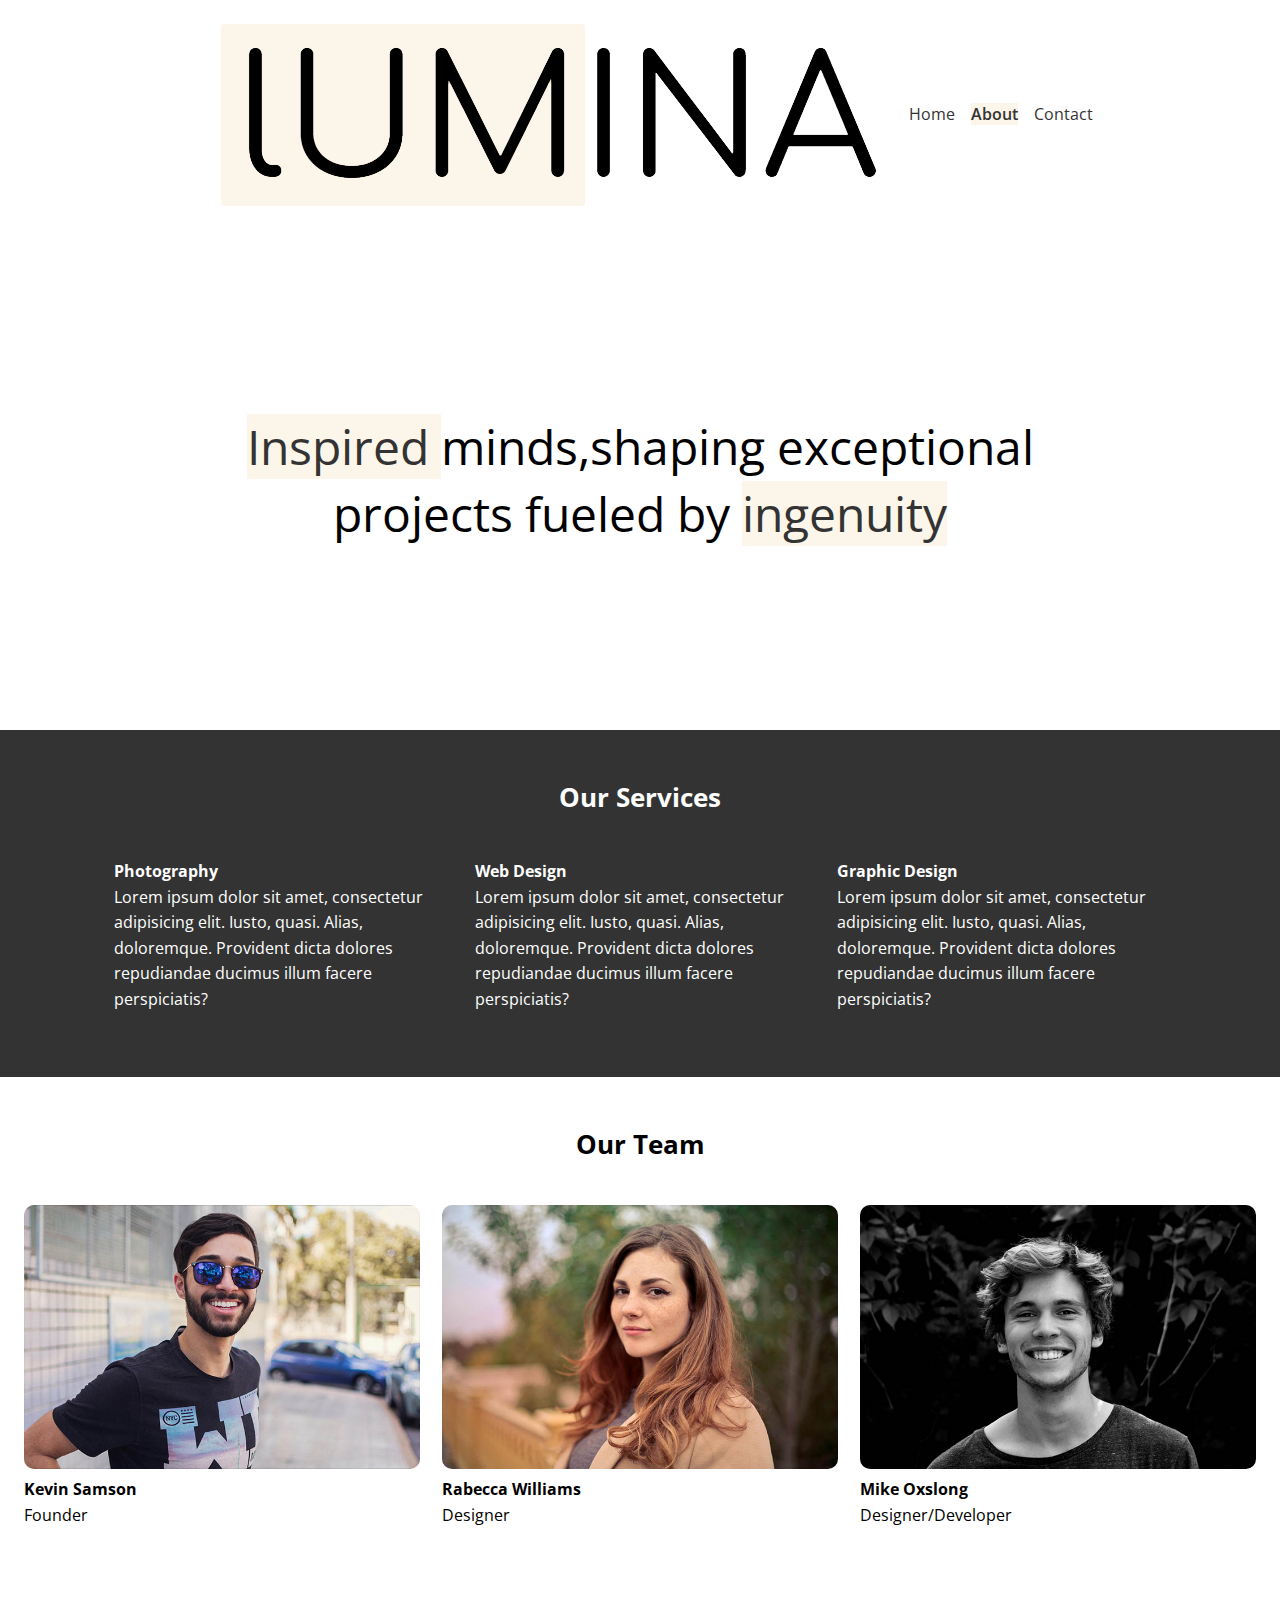
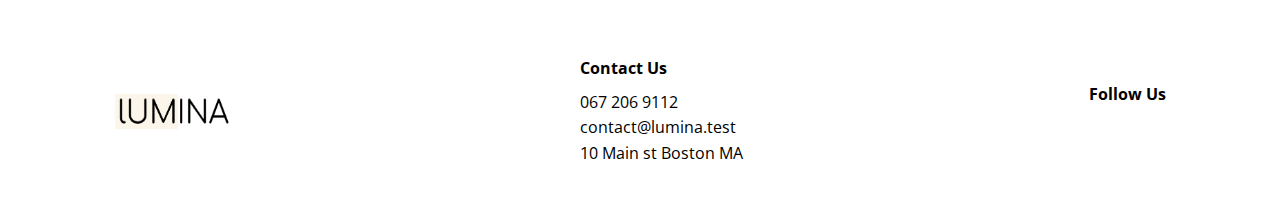
<file: css/html/about.html>
<!DOCTYPE html>
<html lang="en">
<head>
    <meta charset="UTF-8">
    <meta name="viewport" content="width=device-width, initial-scale=1.0">
    <link rel="stylesheet" href="https://cdnjs.cloudflare.com/ajax/libs/font-awesome/6.6.0/css/all.min.css" integrity="sha512-Kc323vGBEqzTmouAECnVceyQqyqdsSiqLQISBL29aUW4U/M7pSPA/gEUZQqv1cwx4OnYxTxve5UMg5GT6L4JJg==" crossorigin="anonymous" referrerpolicy="no-referrer" />
    <link rel="preconnect" href="https://fonts.googleapis.com">
<link rel="preconnect" href="https://fonts.gstatic.com" crossorigin>
<link href="https://fonts.googleapis.com/css2?family=Lato:ital,wght@0,100;0,300;0,400;0,700;0,900;1,100;1,300;1,400;1,700;1,900&family=Open+Sans:ital,wght@0,300..800;1,300..800&display=swap" rel="stylesheet">
  
    <link rel="stylesheet" href="../styles.css"/>
    <link rel="icon" href="../../images/favicon.ico"/>
    <title>About Lumina Creative</title>
</head>
<body>
<header class="header">
    <div class="container container-sm header-flex">
        <img src="../../images/logo.png" alt="Lumina Creative" class="logo">
        <ul class="main-menu">
            <li><a href="index.html">Home</a></li>
            <li><a class="current" href="about.html">About</a></li>
            <li><a href="contact.html">Contact</a></li>
        </ul>
    </div>
</header>
<section class="hero">
    <div class="container container-sm">
        <h2>
            <span class="bg-primary">Inspired
            </span>minds,shaping exceptional projects fueled by <span class="bg-primary">ingenuity</span>
        </h2>
    </div>
</section>
<section class="services bg-dark">
    <div class="container">
        <h2 class="section-heading">Our Services</h2>
        <div class="services-flex">
            <div class="services-item">
                <h4>Photography</h4>
                <p>Lorem ipsum dolor sit amet, consectetur adipisicing elit. Iusto, quasi. Alias, doloremque. Provident dicta dolores repudiandae ducimus illum facere perspiciatis?</p>
            </div>
            <div class="services-item">
                <h4>Web Design</h4>
                <p>Lorem ipsum dolor sit amet, consectetur adipisicing elit. Iusto, quasi. Alias, doloremque. Provident dicta dolores repudiandae ducimus illum facere perspiciatis?</p>
            </div>
            <div class="services-item">
                <h4>Graphic Design</h4>
                <p>Lorem ipsum dolor sit amet, consectetur adipisicing elit. Iusto, quasi. Alias, doloremque. Provident dicta dolores repudiandae ducimus illum facere perspiciatis?</p>
            </div>
        </div>
    </div>
</section>
<section class="team">
    <div class="container container-lg">
        <h2 class="section-heading">Our Team</h2>
        <div class="team-flex">
            <div class="team-item">
                <img src="../../images/team1.jpg" alt="Team Member">
                <h4>Kevin Samson</h4>
                <p>Founder</p>
            </div>
            <div class="team-item">
                <img src="../../images/team2.jpg" alt="Team Member">
                <h4>Rabecca Williams</h4>
                <p>Designer</p>
            </div>
            <div class="team-item">
                <img src="../../images/team3.jpg" alt="Team Member">
                <h4>Mike Oxslong</h4>
                <p>Designer/Developer</p>
            </div>
        </div>
    </div>

</section>
<footer class="footer">
    <div class="container footer-flex">
        <img src="../../images/logo.png" alt="Lumina Creative">
        <div>
            <h4>Contact Us</h4>
            <ul>
                <li>067 206 9112</li>
                <li>contact@lumina.test</li>
                <li>10 Main st Boston MA</li>
            </ul>
        </div>
        <div>
            <h4>Follow Us</h4>
            <a href="#"><i class="fab fa-facebook fa-2x"></i></a>
            <a href="#"><i class="fab fa-twitter fa-2x"></i></a>
            <a href="#"><i class="fab fa-instagram fa-2x"></i></a>
            <a href="#"><i class="fab fa-pinterest fa-2x"></i></a>
            <a href="#"><i class="fab fa-tumblr fa-2x"></i></a>
        </div>
    </div>
</footer>

</body>
</html>
</file>
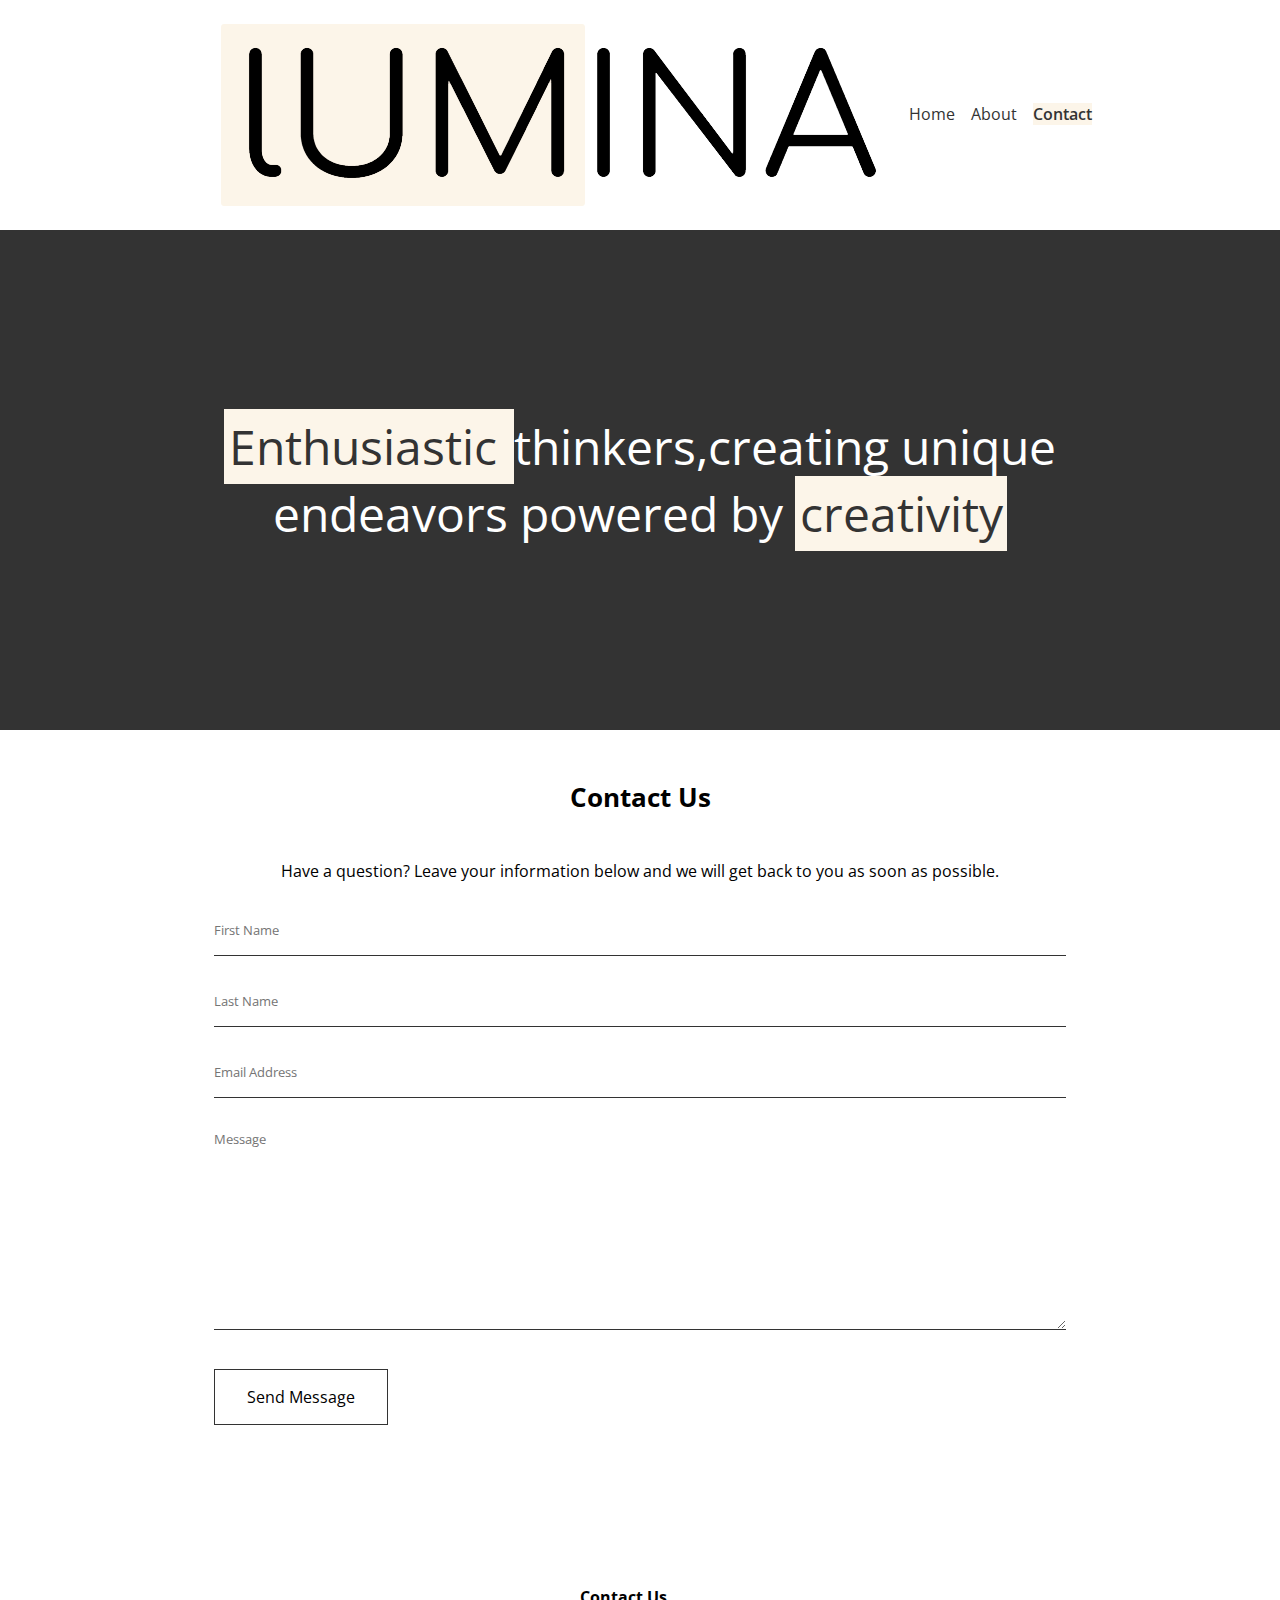
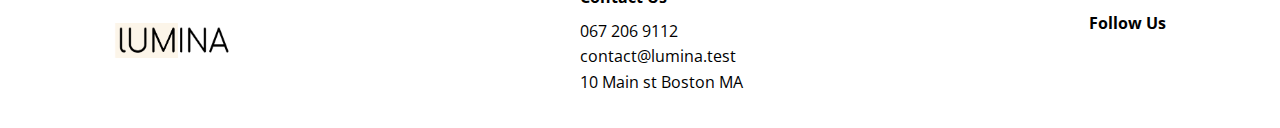
<file: css/html/contact.html>
<!DOCTYPE html>
<html lang="en">
<head>
    <meta charset="UTF-8">
    <meta name="viewport" content="width=device-width, initial-scale=1.0">
    <link rel="stylesheet" href="https://cdnjs.cloudflare.com/ajax/libs/font-awesome/6.6.0/css/all.min.css" integrity="sha512-Kc323vGBEqzTmouAECnVceyQqyqdsSiqLQISBL29aUW4U/M7pSPA/gEUZQqv1cwx4OnYxTxve5UMg5GT6L4JJg==" crossorigin="anonymous" referrerpolicy="no-referrer" />
    <link rel="preconnect" href="https://fonts.googleapis.com">
<link rel="preconnect" href="https://fonts.gstatic.com" crossorigin>
<link href="https://fonts.googleapis.com/css2?family=Lato:ital,wght@0,100;0,300;0,400;0,700;0,900;1,100;1,300;1,400;1,700;1,900&family=Open+Sans:ital,wght@0,300..800;1,300..800&display=swap" rel="stylesheet">
  
    <link rel="stylesheet" href="../styles.css"/>
    <link rel="icon" href="../../images/favicon.ico"/>
    <title>Contact Lumina Creative</title>
</head>
<body>
<header class="header">
    <div class="container container-sm header-flex">
        <img src="../../images/logo.png" alt="Lumina Creative" class="logo">
        <ul class="main-menu">
            <li><a href="index.html">Home</a></li>
            <li><a href="about.html">About</a></li>
            <li><a class="current" href="contact.html">Contact</a></li>
        </ul>
    </div>
</header>
<section class="hero bg-dark">
    <div class="container container-sm">
        <h2>
            <span class="bg-primary">Enthusiastic
            </span>thinkers,creating unique endeavors powered by <span class="bg-primary">creativity</span>
        </h2>
    </div>
</section>
<section class="contact">
    <div class="container container-sm">
        <h2 class="section-heading">Contact Us</h2>
        <p>Have a question? Leave your information below and we will get back to you as soon as possible.</p>
        
        <form>
            <div class="form-group">
             <label for="first-name"class="visually-hidden">First Name</label>
             <input 
             type="text"
             id="first-name"
             name="first-name"
             placeholder="First Name"
             />
         </div>
            <div class="form-group">
             <label for="last-name"class="visually-hidden">Last Name</label>
             <input 
             type="text"
             id="last-name"
             name="last-name"
             placeholder="Last Name"
             />
            </div>
            <div class="form-group">
             <label for="email"class="visually-hidden">Email Address</label>
             <input 
             type="email"
             id="email"
             name="email"
             placeholder="Email Address"
             />
            </div> 
            <div class="form-group">
             <label for="message"class="visually-hidden">Message</label>
             <textarea
             id="message"
             name="message"
             placeholder="Message"
             ></textarea>
            </div> 
            <div class="form-group">
             <button type="submit" class="btn">Send Message</button>
            </div>
         </form>
    </div>
</section>

<footer class="footer">
    <div class="container footer-flex">
        <img src="../../images/logo.png" alt="Lumina Creative">
       
        <div>
            <h4>Contact Us</h4>
            <ul>
                <li>067 206 9112</li>
                <li>contact@lumina.test</li>
                <li>10 Main st Boston MA</li>
            </ul>
        </div>
        <div>
            <h4>Follow Us</h4>
            <a href="#"><i class="fab fa-facebook fa-2x"></i></a>
            <a href="#"><i class="fab fa-twitter fa-2x"></i></a>
            <a href="#"><i class="fab fa-instagram fa-2x"></i></a>
            <a href="#"><i class="fab fa-pinterest fa-2x"></i></a>
            <a href="#"><i class="fab fa-tumblr fa-2x"></i></a>
        </div>
    </div>
</footer>

</body>
</html>
</file>
<file: css/styles.css>
*{
    margin: 0;
    padding: 0;
    box-sizing:border-box;

}
:root{
    --primary-color:#fcf5e9;
    --dark-color:#333;
    --container-normal:1100px;
    --container-wide:1400px;
    --container-narrow:900px;
}
body{
    font-family: 'Open Sans',sans-serif;
    line-height:1.6;
}
a{
    text-decoration:none;
    color: #333;
}

ul{
    list-style:none;
}

img{
    max-width:100%;
}
.bg-primary{
    background: var(--primary-color);
    color: #333;
}
.bg-dark{
    background:var(--dark-color);
    color:#fff;
}
.bg-dark .bg-primary{
    padding:0.3rem;
}
.btn{
    display: inline-block;
    padding: 1rem 2rem;
    border: 1px solid #333;
    background: transparent;
    font-family: inherit;
    font-size: inherit;
    cursor: pointer;
}
.btn:hover{
    background:#333;
    color:#fff;
}
.visually-hidden {
    clip: rect(0 0 0 0);
    clip-path: inset(50%);
    height: 1px;
    overflow: hidden;
    position: absolute;
    white-space: nowrap;
    width: 1px;
  }
.section-heading{
    font-size: 1.6rem;
    text-align: center;
    margin-bottom: 40px;
}
.container{
    max-width: var(--container-normal);
    margin: 0 auto;
    padding: 0 1.5rem;
}
.container-lg{
    max-width: var(--container-wide);
}
.container-sm{
    max-width: var(--container-narrow);
}
.header{
    margin: 1.5rem auto;
}
.header.logo{
    width: 130px;
}
.header .header-flex{
    display:flex;
    justify-content: space-between;
    align-items: center;
}
.header .main-menu{
    display: flex;
    gap: 1rem;
}
.header.main-menu a{
    padding: 0.5rem 1rem;
}
.header.main-menu a:hover{
    background:var(--primary-color) ;
}
.current{
    background:var(--primary-color);
    font-weight: 600;
}

    .hero{
 height: 500px;
display: flex;
 justify-content: center;
 align-items: center;
  text-align: center;
    }

    .hero h2{
font-size: 3rem;
line-height: 1.4;
font-weight: normal;
 }
    .gallery-flex{
        display: flex;
        justify-content:center;
        flex-wrap:wrap;
        gap:20px;
    }

    .gallery-item{
        width:calc(33.333% - 20px);
        border-radius: 8px;
    }
    .gallery-item img{
        border-radius:10px;
    }
    .gallery-item:hover{
        opacity:0.9;
    }
    .footer{
        border-top: 1px solid aaa;
        padding:2rem 1.5rem;
        margin-top: 2rem;

    }
.footer .footer-flex{
display:flex;
justify-content: space-between;
align-items: center;
}

.footer img{
    width: 120px;
    height: 35px;
}
.footer h4{
    font-size: 1rem;
    margin-bottom: 0.5rem;
}
.footer a{
    margin:0.2rem;
}
.services{
    padding: 3rem 0 4rem;
}
.services-flex{
    display: flex;
    gap: 2rem;

}
.service-item h4{
    font-size: 1.1rem;
    margin-bottom: 0.7rem;
}

.team{
    padding: 3rem 0 4rem;

}
.team-flex{
    display:flex;
    gap:1.4rem;
}
.team img{
    border-radius:10px;
}
.contact{
    padding: 3rem 0 4rem;

}
.contact p{
    text-align: center;
}  
.form-group{
margin: 2rem 0;
    }
    .contact input,
    .contact textarea{
        border: none;
        border-bottom: 1px #333 solid;
        width: 100%;
        font-family: inherit;
        padding-bottom: 1rem;

    }
.contact textarea{
    height: 200px;
}
.contact input:focus,
.contact textarea:focus{
outline: 0;
}
.contact buttob{
    width:100%;
}

@media(max-width:768px){
    .header.header-flex,
   .footer .footer-flex,
   .services .services-fles,
   .team .team-flex{
        flex-direction:column;
        gap: 1.5rem;
    }
.hero{
    height: 300px;
}
.hero h2{
    font-size: 1.8rem;
}
.gallery-item{
    width: valc(50% - 20px);
}
.footer .footer-flex{
    text-align: center;
}
}
</file>
